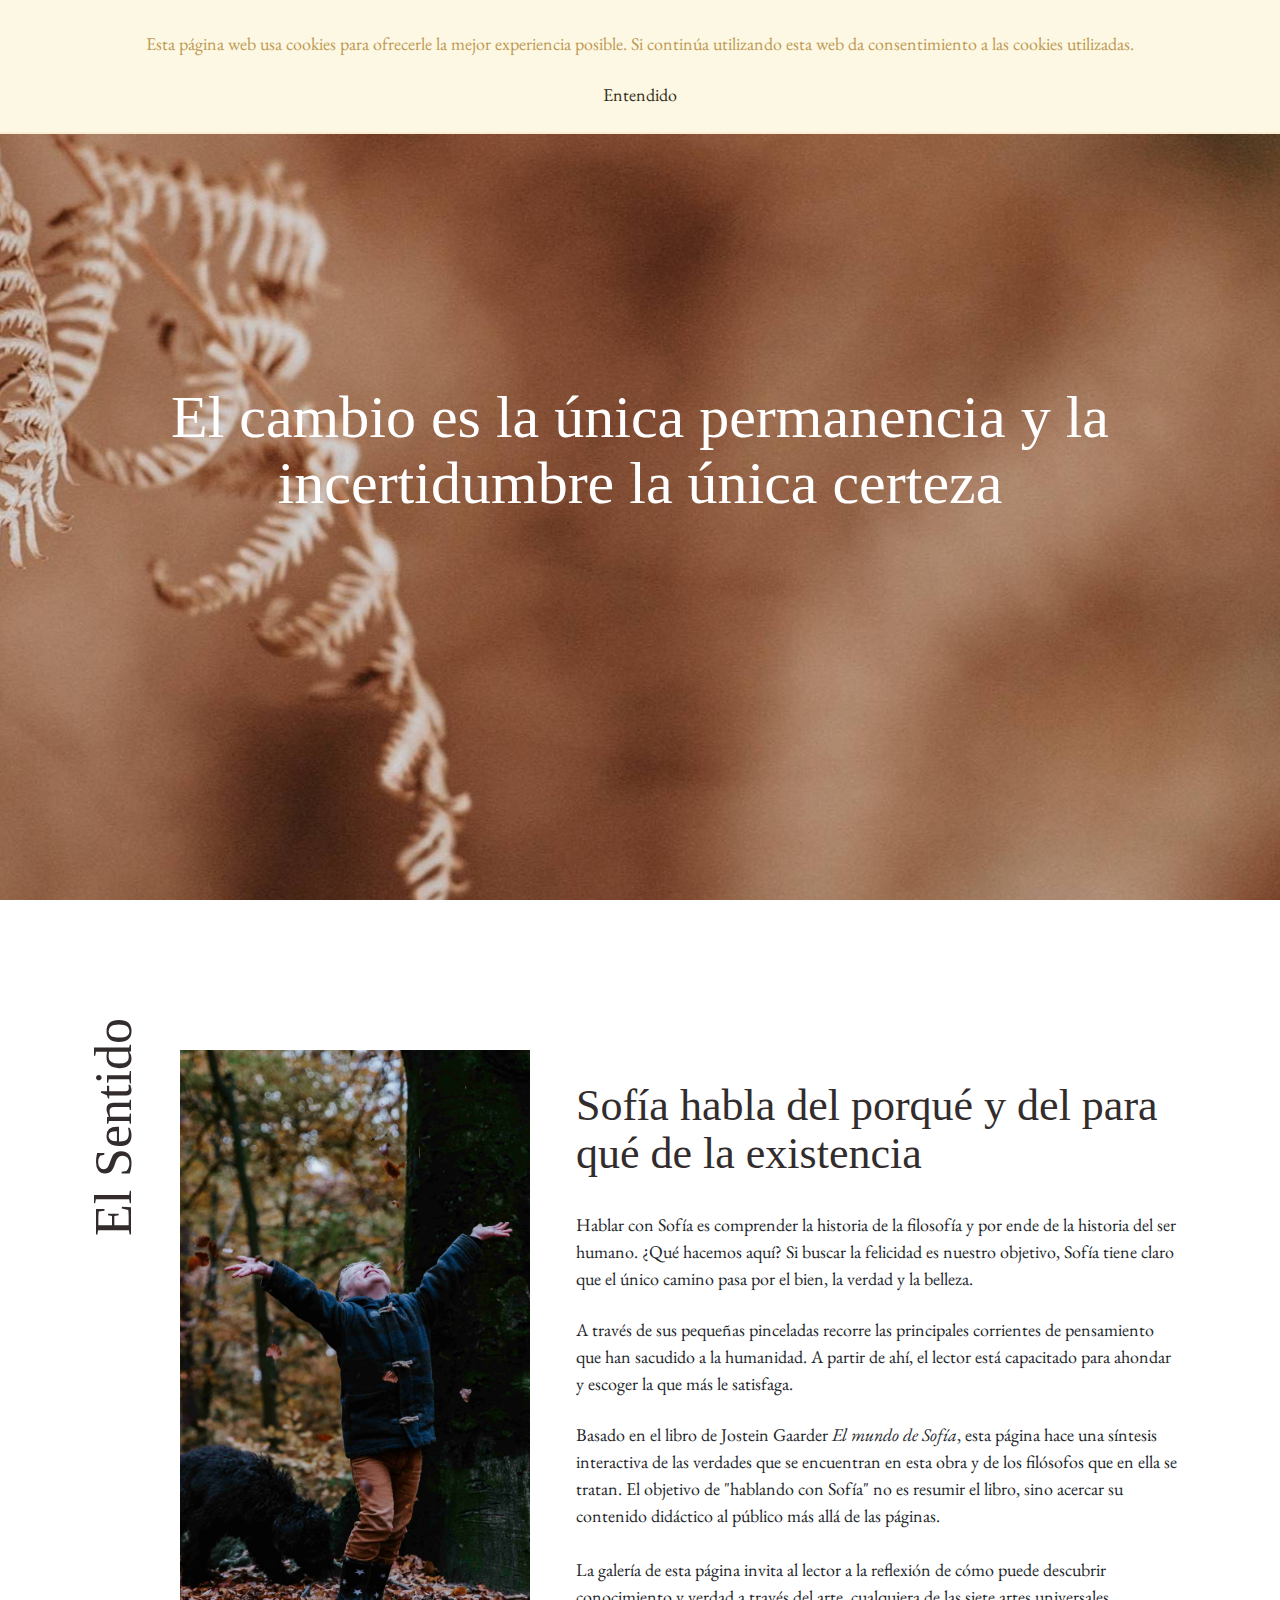
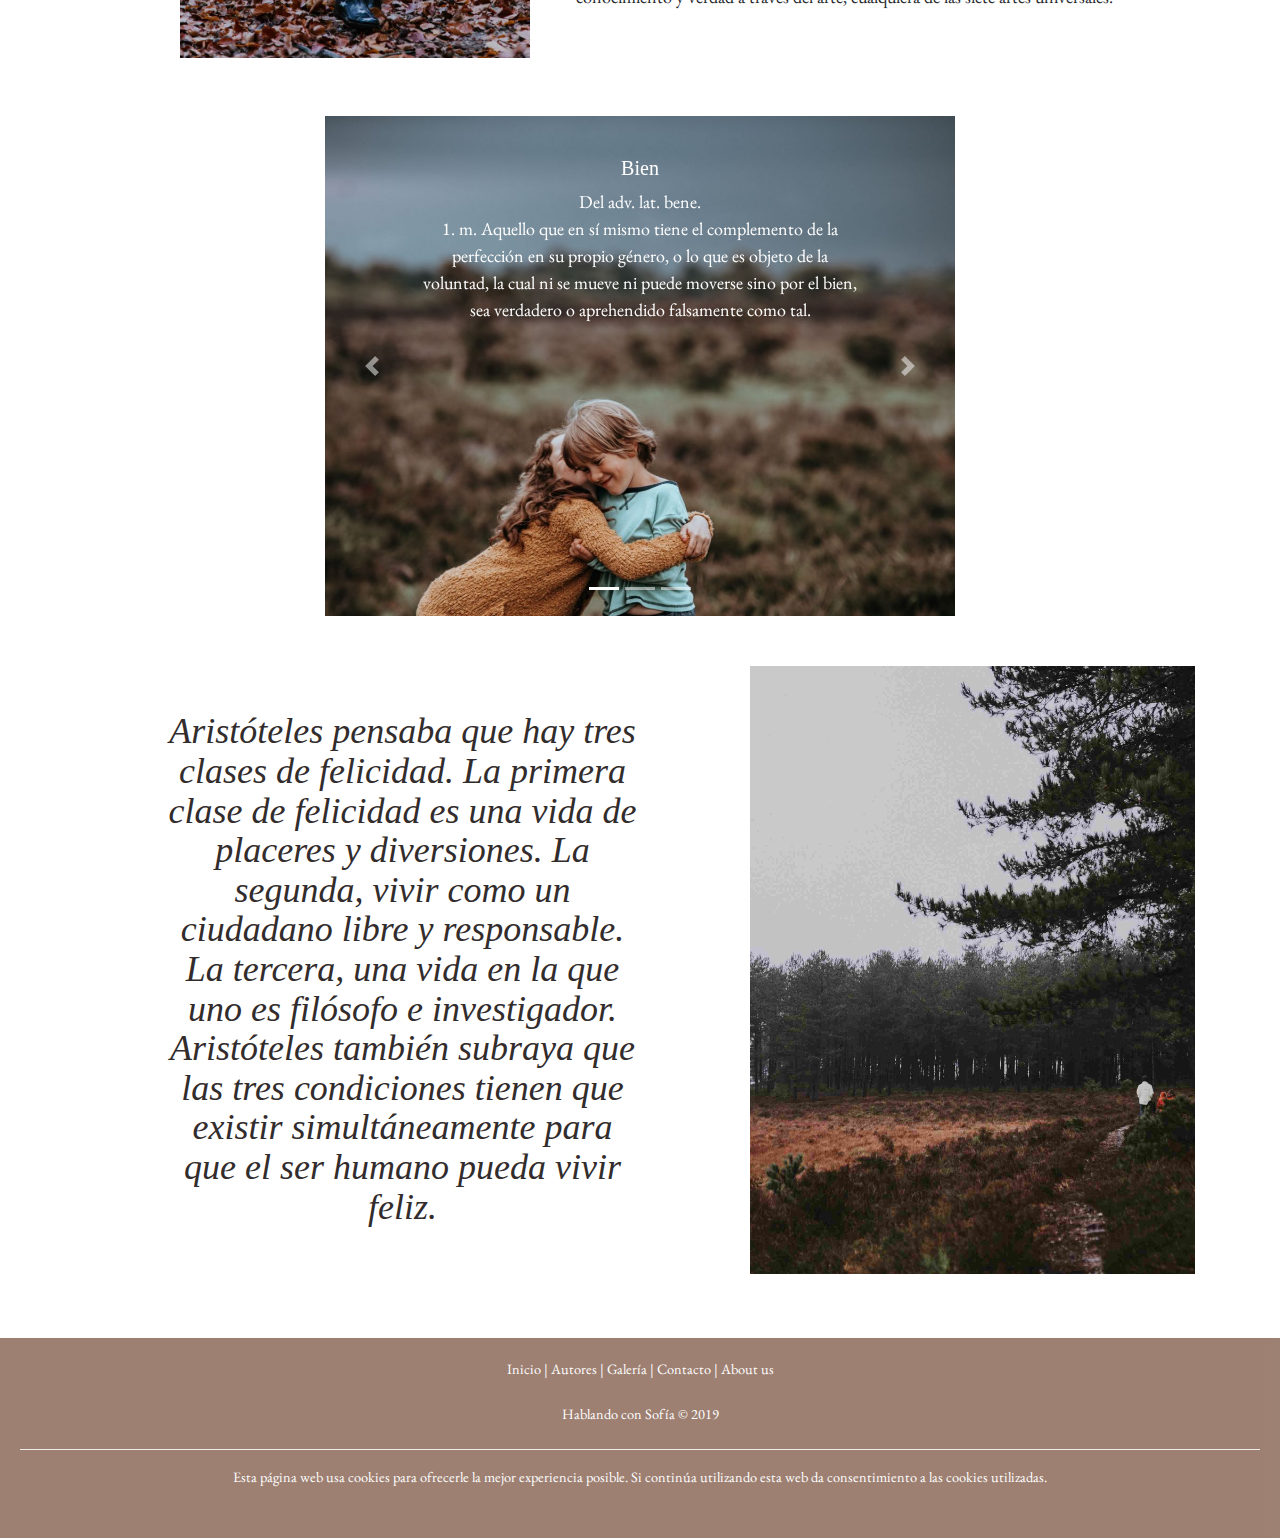
<file: proyecto/index.html>
<!-- Práctica final DW
            V - Usar Bootstrap 4.3
            V - Mínimo 4 páginas
            V - Tener página de inicio y contacto                             
            V - Altura mínima página = 3000px;
            V - Todas incluyen cabecera con logo y footer
            V - Textos reales
            V - Página inicio incluye carrusel imágenes con texto visible
            V - Recomendado: img 1920x400-750
            V - Segunda página incluye galería con JS
            V - Tercera página: combinación textos e imágenes
            V - Página de contacto: foto y datos alumno
            V - Incluye mapa Google
            V - Incluye formulario de contacto que envía a : https://postman-echo.com
            V - Incluye servicio web de terceros (Ig, o Fb)
            V - Aviso política cookies (que solo aparece una vez)
            V - Adaptarse a las 5 resoluciones de Bootstrap -->



<!DOCTYPE html>
<html lang="es-ES">

<head>
    <meta name="viewport" content="width=device-width, initial-scale=1.0">
    <meta charset="UTF-8">
    <meta property="author" content="Silvia Romero Azpitarte">
    <title>Hablando con Sofía</title>
    <link rel="stylesheet" href="https://maxcdn.bootstrapcdn.com/bootstrap/4.3.1/css/bootstrap.min.css">
    <link rel="stylesheet" type="text/css" href="css/mainCss.css">
    <link rel="stylesheet" type="text/css" href="css/menuCss.css">
    <link rel="stylesheet" type="text/css" href="css/heroCss.css">
    <link rel="stylesheet" type="text/css" href="css/cookies.css">
    <link rel="shortcut icon" type="image/png" href="mult/favicon.png"/>
</head>

<body id="body">
    <div id="cookies">
        <p>Esta página web usa cookies para ofrecerle la mejor experiencia posible. Si continúa utilizando esta web da consentimiento a las cookies utilizadas.</p>
        <p><a href="#" id="close-cookies">Entendido</a></p>
    </div>


    <div class="logo">
        <a class="home" href="index.html" style="color:#fff;">hablando<br>con Sofía</a>
    </div>

    <div class="wrapper">
        <section class="hero vertical-center">
            <label>
                    <input type="checkbox" id="menuCheck" onclick="disableScroll()"/>
                    <span class = "menu">
                        <span class="hamburger"></span>
                    </span>
                    <ul>
                        <li><a href="index.html">Inicio</a></li>
                        <li><a href="autores.html">Autores</a></li>
                        <li><a href="galeria.html">Galería</a></li>
                        <li><a href="contacto.html">Contacto</a></li>
                    </ul>
                </label>
            <div class="container text-center">
                <h1>El cambio es la única permanencia y la incertidumbre la única certeza</h1>
            </div>
        </section>
    </div>

    <main class="about">
        <div class="container">
            <div class="row">
                <div class="col-sm-12">
                    <div class="about">
                        <h1 class="section-heading">El Sentido</h1>
                    </div>
                </div>
                <div class="col-md-1"></div>
                <div class="col-sm-12 col-md-4">
                    <img class="img_felicidad" src="mult/felicidad.jpg">
                </div>
                <div class="col-sm-10 col-md-7">
                    <div class="intro">
                        <h2>Sofía habla del porqué y del para qué de la existencia</h2>
                        <p>Hablar con Sofía es comprender la historia de la filosofía y por ende de la historia del ser humano. ¿Qué hacemos aquí? Si buscar la felicidad es nuestro objetivo, Sofía tiene claro que el único camino pasa por el bien, la verdad
                            y la belleza.</p>
                        <p>A través de sus pequeñas pinceladas recorre las principales corrientes de pensamiento que han sacudido a la humanidad. A partir de ahí, el lector está capacitado para ahondar y escoger la que más le satisfaga.</p>
                        <p>Basado en el libro de Jostein Gaarder <span style="font-style:italic;">El mundo de Sofía</span>, esta página hace una síntesis interactiva de las verdades que se encuentran en esta obra y de los filósofos que en ella se tratan.
                            El objetivo de "hablando con Sofía" no es resumir el libro, sino acercar su contenido didáctico al público más allá de las páginas.</p><br>
                        <p>La galería de esta página invita al lector a la reflexión de cómo puede descubrir conocimiento y verdad a través del arte, cualquiera de las siete artes universales.</p>
                    </div>
                </div>
            </div>
            <div class="row justify-content-md-center">
                <div class="col-sm-12 col-md-8">
                    <div id="carouselExampleIndicators" class="carousel slide" data-ride="carousel">
                        <ol class="carousel-indicators">
                            <li data-target="#carouselExampleIndicators" data-slide-to="0" class="active"></li>
                            <li data-target="#carouselExampleIndicators" data-slide-to="1"></li>
                            <li data-target="#carouselExampleIndicators" data-slide-to="2"></li>
                        </ol>
                        <div class="carousel-inner">
                            <div class="carousel-item active">
                                <img class="d-block w-100" src="mult/bien.jpg" alt="Bien">
                                <div class="carousel-caption d-none d-md-block">
                                    <h5 class="carousel-silvia" style="font-size: 1.75 rem;">Bien</h5>
                                    <p class="carousel-silvia">Del adv. lat. bene.<br>1. m. Aquello que en sí mismo tiene el complemento de la perfección en su propio género, o lo que es objeto de la voluntad, la cual ni se mueve ni puede moverse sino por el bien, sea verdadero
                                        o aprehendido falsamente como tal.</p>
                                </div>
                            </div>
                            <div class="carousel-item">
                                <img class="d-block w-100" src="mult/verdad.jpg" alt="Verdad">
                                <div class="carousel-caption d-none d-md-block">
                                    <h5 class="carousel-silvia" style="font-size: 1.75 rem;">Verdad</h5>
                                    <p class="carousel-silvia">Del lat. verĭtas, -ātis.<br>1. f. Conformidad de las cosas en la realidad con el concepto que de ellas forma la mente.</p>
                                </div>
                            </div>
                            <div class="carousel-item">
                                <img class="d-block w-100" src="mult/belleza.jpg" alt="Belleza">
                                <div class="carousel-caption d-none d-md-block">
                                    <h5 class="carousel-silvia" style="font-size: 1.75 rem;">Belleza</h5>
                                    <p class="carousel-silvia">1. f. Fil. En la filosofía platónica, prototipo o ejemplar de belleza, a la que tienden ciertas formas de la realidad en continua búsqueda de la belleza en sí.</p>
                                </div>
                            </div>
                        </div>
                        <a class="carousel-control-prev" href="#carouselExampleIndicators" role="button" data-slide="prev">
                            <span class="carousel-control-prev-icon" aria-hidden="true"></span>
                            <span class="sr-only">Previous</span>
                        </a>
                        <a class="carousel-control-next" href="#carouselExampleIndicators" role="button" data-slide="next">
                            <span class="carousel-control-next-icon" aria-hidden="true"></span>
                            <span class="sr-only">Next</span>
                        </a>
                    </div>
                </div>
            </div>
            <div class="row">
                <div class="col-sm-12 col-md-7">
                    <blockquote>
                        <h3>Aristóteles pensaba que hay tres clases de felicidad. La primera clase de felicidad es una vida de placeres y diversiones. La segunda, vivir como un ciudadano libre y responsable. La tercera, una vida en la que uno es filósofo
                            e investigador. Aristóteles también subraya que las tres condiciones tienen que existir simultáneamente para que el ser humano pueda vivir feliz.</h3>
                    </blockquote>
                </div>
                <div class="col-sm-12 col-md-5">
                    <img src="mult/bosque.jpg">
                </div>
            </div>
            </section>
        </div>
    </main>

    <footer>
        <p><a href="index.html">Inicio</a> | <a href="autores.html">Autores</a> | <a href="galeria.html">Galería</a> | <a href="contacto.html">Contacto</a> | <a href="contacto.html#about">About us</a></p>
        <p>Hablando con Sofía © 2019</p>
        <hr>
        <p>Esta página web usa cookies para ofrecerle la mejor experiencia posible. Si continúa utilizando esta web da consentimiento a las cookies utilizadas.</p>
    </footer>


    <script src="https://ajax.googleapis.com/ajax/libs/jquery/3.4.1/jquery.min.js"></script>
    <script src="https://cdnjs.cloudflare.com/ajax/libs/popper.js/1.14.7/umd/popper.min.js"></script>
    <script src="https://maxcdn.bootstrapcdn.com/bootstrap/4.3.1/js/bootstrap.min.js"></script>

    <script src="js/parallax.js" type="text/javascript"></script>
    <script src="js/menu.js" type="text/javascript"></script>
    <script src="js/cookies.js" type="text/javascript"></script>

</body>

</html>
</file>
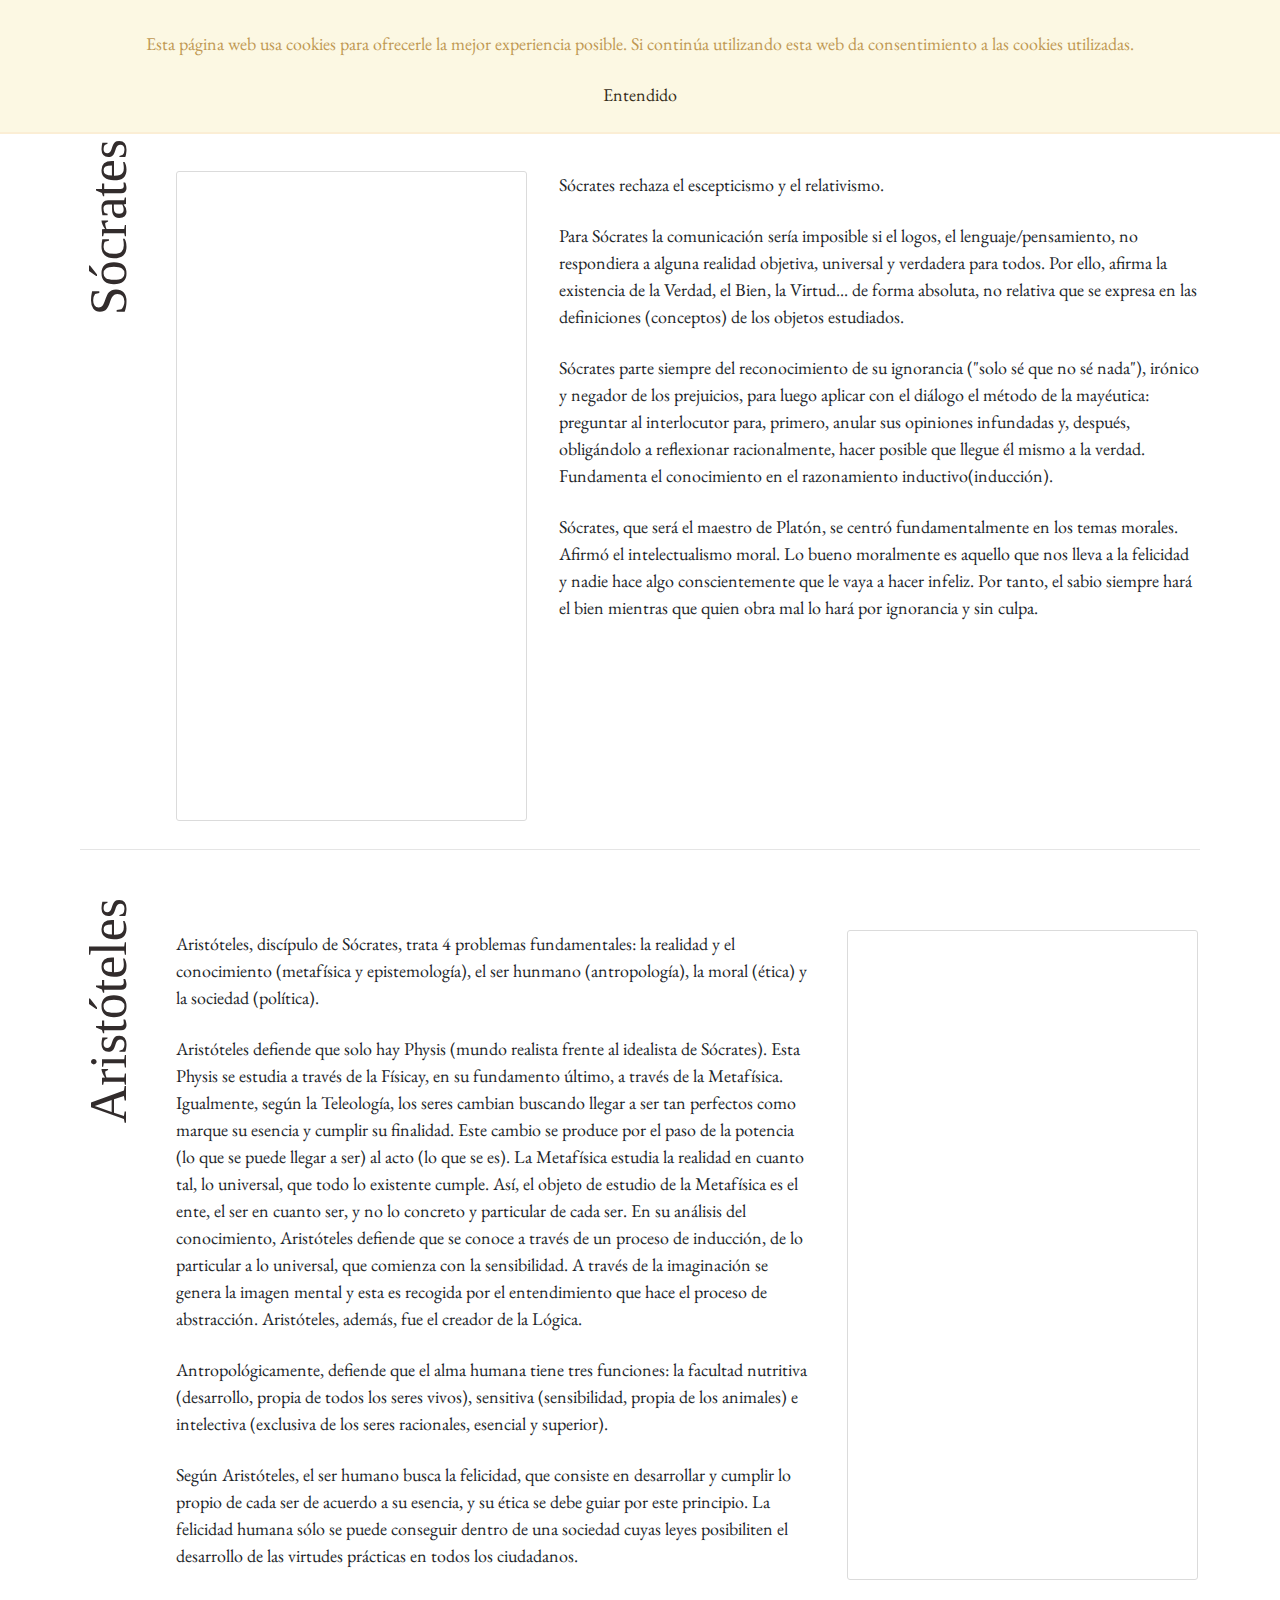
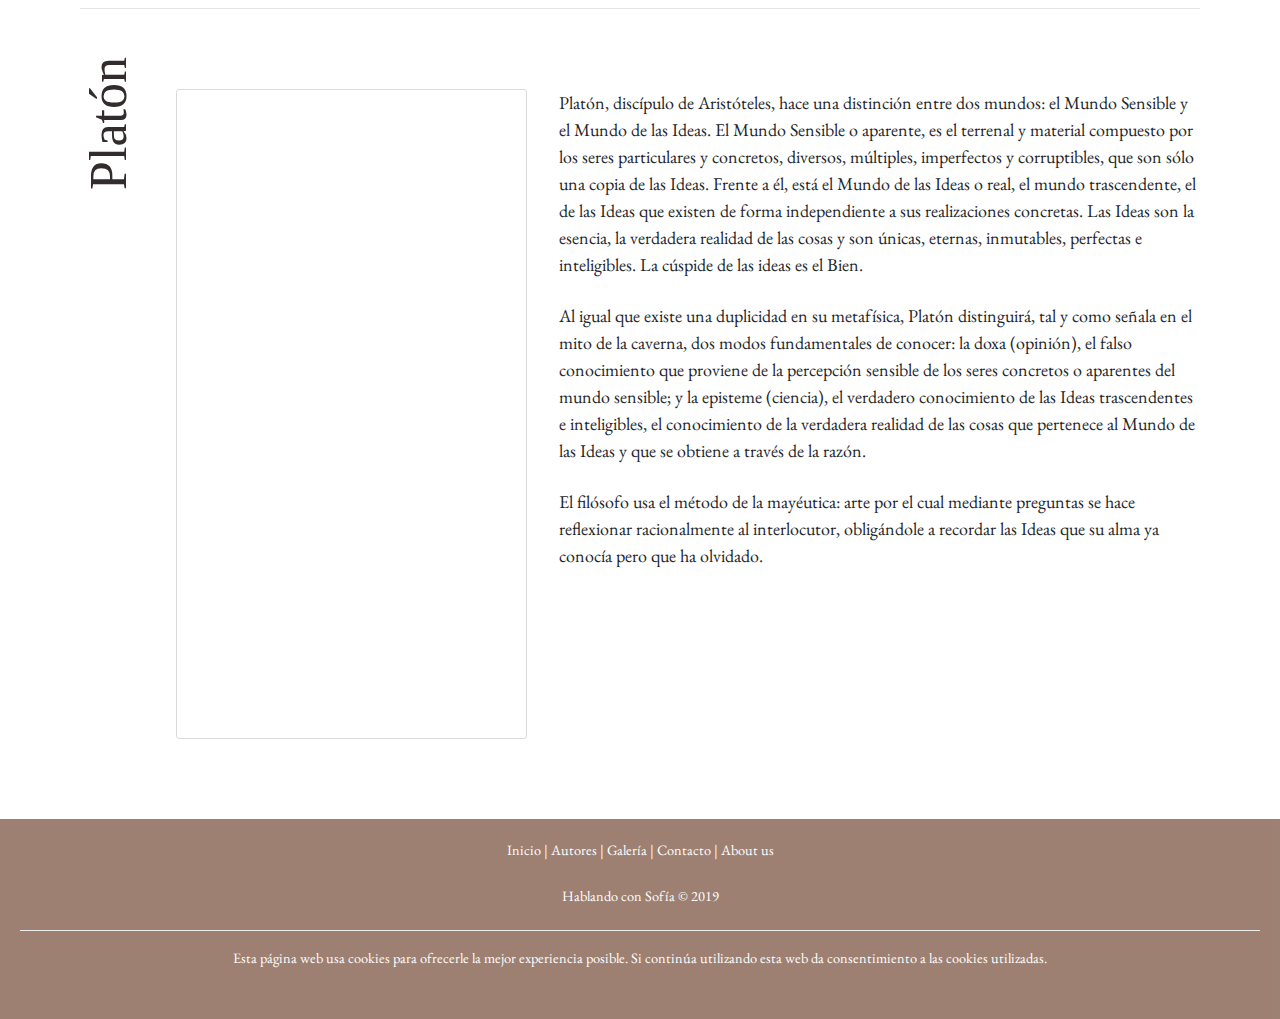
<file: proyecto/autores.html>
<!DOCTYPE  html>
<html lang="es">

<head>
    <meta name="viewport" content="width=device-width, initial-scale=1.0">
    <meta charset="UTF-8">
    <meta property="author" content="Silvia Romero Azpitarte">
    <title>Autores</title>

    <link rel="stylesheet" href="https://maxcdn.bootstrapcdn.com/bootstrap/4.3.1/css/bootstrap.min.css">
    <link rel="stylesheet" type="text/css" href="css/cookies.css">
    <link rel="stylesheet" type="text/css" href="css/mainCss.css">
    <link rel="stylesheet" type="text/css" href="css/menuCss.css">
    <link rel="shortcut icon" type="image/png" href="mult/favicon.png"/>
</head>

<body id="body">

    <div id="cookies">
        <p>Esta página web usa cookies para ofrecerle la mejor experiencia posible. Si continúa utilizando esta web da consentimiento a las cookies utilizadas.</p>
        <p><a href="#" id="close-cookies">Entendido</a></p>
    </div>

    <div class="logo"><a class="home" href="index.html">hablando<br>con Sofía</a></div>

    <label>
            <input type="checkbox" id="menuCheck"  onclick="disableScroll()">
            <span class = "menu">
                <span class="hamburger"></span>
            </span>
            <ul>
                <li><a href="index.html">Inicio</a>
                <li><a href="autores.html">Autores</a>
                <li><a href="galeria.html">Galería</a>
                <li><a href="contacto.html">Contacto</a>
            </ul>
    </label>


    <main class="autores">

        <div class="row">
            <div class="col-sm-12 column-md-1">
                <div class="about">
                    <h1 class="section-heading">Sócrates</h1>
                </div>
            </div>
            <div class="col-md-1"></div>
            <div class="col-sm-12 col-md-4" style="width:100%; height:100%;">
                <iframe class="instagram-media instagram-media-rendered" id="instagram-embed-0" src="https://www.instagram.com/p/BeQBxwQA2bK/embed/captioned/?cr=1&amp;v=12&amp;wp=295&amp;rd=null&amp;rp=%2FC%3A%2FUsers%2FRafael%2FDesktop%2Fproyecto%2Fautores.html#%7B%22ci%22%3A0%2C%22os%22%3A504%2C%22ls%22%3A369%2C%22le%22%3A495%7D"
                    allowtransparency="true" allowfullscreen="true" data-instgrm-payload-id="instagram-media-payload-0" scrolling="no" style="background: white none repeat scroll 0% 0%; max-width: 540px; width: calc(100% - 2px); border-radius: 3px; border: 1px solid rgb(219, 219, 219); box-shadow: none; display: block; margin: 0px 0px 12px; padding: 0px;"
                    height="1380" frameborder="0"></iframe>
            </div>
            <div class="col-sm-12 col-md-7">
                <p>Sócrates rechaza el escepticismo y el relativismo.
                    <p>Para Sócrates la comunicación sería imposible si el logos, el lenguaje/pensamiento, no respondiera a alguna realidad objetiva, universal y verdadera para todos. Por ello, afirma la existencia de la Verdad, el Bien, la Virtud... de
                        forma absoluta, no relativa que se expresa en las definiciones (conceptos) de los objetos estudiados.
                        <p>Sócrates parte siempre del reconocimiento de su ignorancia ("solo sé que no sé nada"), irónico y negador de los prejuicios, para luego aplicar con el diálogo el método de la mayéutica: preguntar al interlocutor para, primero, anular
                            sus opiniones infundadas y, después, obligándolo a reflexionar racionalmente, hacer posible que llegue él mismo a la verdad. Fundamenta el conocimiento en el razonamiento inductivo(inducción).
                            <p>Sócrates, que será el maestro de Platón, se centró fundamentalmente en los temas morales. Afirmó el intelectualismo moral. Lo bueno moralmente es aquello que nos lleva a la felicidad y nadie hace algo conscientemente que le
                                vaya a hacer infeliz. Por tanto, el sabio siempre hará el bien mientras que quien obra mal lo hará por ignorancia y sin culpa.
            </div>
        </div>

        <hr>

        <div class="row">
            <div class="col-sm-12 column-md-1">
                <div class="about">
                    <h1 class="section-heading">Aristóteles</h1>
                </div>
            </div>
            <div class="col-md-1"></div>

            <div class="col-sm-12 col-md-7 order-md-0 order-1">
                <p>Aristóteles, discípulo de Sócrates, trata 4 problemas fundamentales: la realidad y el conocimiento (metafísica y epistemología), el ser hunmano (antropología), la moral (ética) y la sociedad (política).
                    <p>Aristóteles defiende que solo hay Physis (mundo realista frente al idealista de Sócrates). Esta Physis se estudia a través de la Físicay, en su fundamento último, a través de la Metafísica. Igualmente, según la Teleología, los seres
                        cambian buscando llegar a ser tan perfectos como marque su esencia y cumplir su finalidad. Este cambio se produce por el paso de la potencia (lo que se puede llegar a ser) al acto (lo que se es). La Metafísica estudia la realidad
                        en cuanto tal, lo universal, que todo lo existente cumple. Así, el objeto de estudio de la Metafísica es el ente, el ser en cuanto ser, y no lo concreto y particular de cada ser. En su análisis del conocimiento, Aristóteles defiende
                        que se conoce a través de un proceso de inducción, de lo particular a lo universal, que comienza con la sensibilidad. A través de la imaginación se genera la imagen mental y esta es recogida por el entendimiento que hace el proceso
                        de abstracción. Aristóteles, además, fue el creador de la Lógica.
                        <p>Antropológicamente, defiende que el alma humana tiene tres funciones: la facultad nutritiva (desarrollo, propia de todos los seres vivos), sensitiva (sensibilidad, propia de los animales) e intelectiva (exclusiva de los seres racionales,
                            esencial y superior).
                            <p>Según Aristóteles, el ser humano busca la felicidad, que consiste en desarrollar y cumplir lo propio de cada ser de acuerdo a su esencia, y su ética se debe guiar por este principio. La felicidad humana sólo se puede conseguir
                                dentro de una sociedad cuyas leyes posibiliten el desarrollo de las virtudes prácticas en todos los ciudadanos.
            </div>
            <div class="col-sm-12 col-md-4 order-md-1 order-0" style="width:100%; height:100%;">
                <iframe class="instagram-media instagram-media-rendered" id="instagram-embed-0" src="https://www.instagram.com/p/BqXKhh5AjHb/embed/captioned/?cr=1&amp;v=12&amp;wp=526&amp;rd=null&amp;rp=%2FC%3A%2FUsers%2FRafael%2FDesktop%2Fproyecto%2Fautores.html#%7B%22ci%22%3A0%2C%22os%22%3A588%2C%22ls%22%3A366%2C%22le%22%3A446%7D"
                    allowtransparency="true" allowfullscreen="true" data-instgrm-payload-id="instagram-media-payload-0" scrolling="no" style="background: white none repeat scroll 0% 0%; max-width: 540px; width: calc(100% - 2px); border-radius: 3px; border: 1px solid rgb(219, 219, 219); box-shadow: none; display: block; margin: 0px 0px 12px; padding: 0px;"
                    height="1380" frameborder="0"></iframe>
            </div>
        </div>

        <hr>

        <div class="row">
            <div class="col-sm-12 column-md-1">
                <div class="about">
                    <h1 class="section-heading">Platón</h1>
                </div>
            </div>
            <div class="col-md-1"></div>
            <div class="col-sm-12 col-md-4" style="width:100%; height:100%;">
                <iframe class="instagram-media instagram-media-rendered" id="instagram-embed-0" src="https://www.instagram.com/p/ByX2LE8iLY4/embed/captioned/?cr=1&amp;v=12&amp;wp=526&amp;rd=null&amp;rp=%2FC%3A%2FUsers%2FRafael%2FDesktop%2Fproyecto%2Fautores.html#%7B%22ci%22%3A0%2C%22os%22%3A437%2C%22ls%22%3A368%2C%22le%22%3A421%7D"
                    allowtransparency="true" allowfullscreen="true" data-instgrm-payload-id="instagram-media-payload-0" scrolling="no" style="background: white none repeat scroll 0% 0%; max-width: 540px; width: calc(100% - 2px); border-radius: 3px; border: 1px solid rgb(219, 219, 219); box-shadow: none; display: block; margin: 0px; padding: 0px 0px 12px;"
                    height="1380" frameborder="0"></iframe>
            </div>
            <div class="col-sm-12 col-md-7">
                <p>Platón, discípulo de Aristóteles, hace una distinción entre dos mundos: el Mundo Sensible y el Mundo de las Ideas. El Mundo Sensible o aparente, es el terrenal y material compuesto por los seres particulares y concretos, diversos, múltiples,
                    imperfectos y corruptibles, que son sólo una copia de las Ideas. Frente a él, está el Mundo de las Ideas o real, el mundo trascendente, el de las Ideas que existen de forma independiente a sus realizaciones concretas. Las Ideas son
                    la esencia, la verdadera realidad de las cosas y son únicas, eternas, inmutables, perfectas e inteligibles. La cúspide de las ideas es el Bien.
                    <p>Al igual que existe una duplicidad en su metafísica, Platón distinguirá, tal y como señala en el mito de la caverna, dos modos fundamentales de conocer: la doxa (opinión), el falso conocimiento que proviene de la percepción sensible
                        de los seres concretos o aparentes del mundo sensible; y la episteme (ciencia), el verdadero conocimiento de las Ideas trascendentes e inteligibles, el conocimiento de la verdadera realidad de las cosas que pertenece al Mundo de
                        las Ideas y que se obtiene a través de la razón.
                        <p>El filósofo usa el método de la mayéutica: arte por el cual mediante preguntas se hace reflexionar racionalmente al interlocutor, obligándole a recordar las Ideas que su alma ya conocía pero que ha olvidado.
            </div>
        </div>

    </main>

    <footer>
        <p><a href="index.html">Inicio</a> | <a href="autores.html">Autores</a> | <a href="galeria.html">Galería</a> | <a href="contacto.html">Contacto</a> | <a href="contacto.html#about">About us</a></p>
        <p>Hablando con Sofía © 2019</p>
        <hr>
        <p>Esta página web usa cookies para ofrecerle la mejor experiencia posible. Si continúa utilizando esta web da consentimiento a las cookies utilizadas.</p>
    </footer>



    <script src="https://ajax.googleapis.com/ajax/libs/jquery/3.4.1/jquery.min.js"></script>
    <script src="https://cdnjs.cloudflare.com/ajax/libs/popper.js/1.14.7/umd/popper.min.js"></script>
    <script src="https://maxcdn.bootstrapcdn.com/bootstrap/4.3.1/js/bootstrap.min.js"></script>

    <script src="js/menu.js" type="text/javascript"></script>
    <script src="js/cookies.js" type="text/javascript"></script>
</body>

</html>
</file>
<file: proyecto/css/mainCss.css>
@import url("https://fonts.googleapis.com/css?family=EB+Garamond:400,500|Roboto:400,700|IM+Fell+English+SC");
html {
    -ms-overflow-style: none;
    scrollbar-width: none;
}

body {
    font-family: "IM Fell English SC", serif;
    font-size: 1.2em;
    background: #FFFFFF;
    margin: 0;
    padding: 0;
    text-rendering: optimizeLegibility;
}

::-webkit-scrollbar {
    display: none;
}

.about {
    padding: 2rem 0;
}

.carousel {
    margin: 50px;
}

.carousel-caption {
    position: absolute;
    top: 20px;
    bottom: 0px;
    z-index: 1;
}

.carousel-indicators {
    z-index: 1;
}

.carousel-silvia {
    display: none;
}

h1,
h2,
h3 {
    font-family: 'IM Fell English SC', serif;
    color: #322C2C;
    line-height: 1.1;
}

h1 {
    font-size: 2.325rem;
    font-weight: 500;
    margin: 0;
}

h2 {
    font-size: 2rem;
    margin: 0 0 2rem;
}

h3 {
    font-size: 1.75rem;
    margin: 0 0 2rem;
}

p {
    font-family: "EB Garamond", serif;
    margin: 0 0 1.5rem;
}

p:nth-child(4) {
    margin: 0;
}

p.copyright {
    margin: 1.5rem 0;
}

blockquote {
    width: 40rem;
    height: auto;
    max-width: 100%;
    margin: auto;
    display: flex;
    align-items: center;
    text-align: center;
    font-style: italic;
}

.intro {
    width: 100%;
    margin: 1rem 0;
    padding: 0;
}

.section-heading {
    transform: rotate(0) translateX(0);
}

img {
    width: 100%;
    height: 100%;
    object-fit: cover;
}

footer {
    height: 200px;
    padding: 20px;
    text-align: center;
    font-size: 0.9rem;
    background: #744B37;
    color: #FFFFFF;
    opacity: 0.7;
}

hr {
    background: #FFFFFF;
}

iframe {
    height: 650px;
}

input {
    font-family: "EB Garamond", serif;
    border: none;
}

.autores{
    padding: 5rem;
}
/* /////////////////////////////// MEDIAS /////////////////////////////// */

@media (max-width: 768px) {
    iframe {
        height: 400px;
    }
}

@media (min-width: 992px) {
    body {
        font-size: 1.125rem;
    }
    h1 {
        font-size: 3.25rem;
    }
    h2 {
        font-size: 2.75rem;
    }
    h3 {
        font-size: 2.25rem;
    }
    .carousel-silvia {
        display: block;
    }
    .carousel-inner {
        height: 500px;
    }
    img {
        height: 38rem;
    }
    .section-heading {
        position: absolute;
        transform-origin: top left;
        transform: rotate(-90deg) translateX(-100%);
    }
    .intro {
        padding: 1rem;
    }
    blockquote {
        width: 30rem;
        height: 40rem;
    }
}

.contacto {
    margin-top: 50px;
}

textarea {
    font-family: "EB Garamond", serif;
    border: none;
    resize: horizontal;
}

@media screen and (max-width: 576px) {
    .contacto {
        margin-top: -50px;
    }
}

@media screen and (max-height:400px) {
    img.img_felicidad {
        height: 300px;
        object-fit: cover;
        object-position: center center;
        backface-visibility: hidden;
    }
}
</file>
<file: proyecto/css/menuCss.css>
.home, .home:hover {
    color: #744B37;
}

div.logo {
    position: absolute;
    left: 12px;
    font-size: 25px;
    padding-top: 20px;
    padding-left: 20px;
    z-index: 1000;
}

@media screen and (max-width: 576px) {
    div.logo {
        display: none;
    }
    label ul {
        font-size: 1.2em;
    }
}

a, a:hover {
    color: #fff;
    text-decoration: none;
}

label .menu {
    position: fixed;
    right: -100px;
    top: -100px;
    z-index: 100;
    width: 200px;
    height: 200px;
    background: rgba(204, 204, 204, 0);
    border-radius: 50% 50% 50% 50%;
    transition: 0.25s ease-in-out;
}

label .menu:hover {
    background: rgba(204, 204, 204, 0.6);
}

label input {
    display: none;
}

label .hamburger {
    position: absolute;
    top: 135px;
    left: 50px;
    width: 30px;
    height: 2px;
    background: #ccc;
    display: block;
    transform-origin: center;
    transition: 0.5s ease-in-out;
}

label .hamburger:after,
label .hamburger:before {
    transition: 0.5s ease-in-out;
    content: "";
    position: absolute;
    display: block;
    width: 100%;
    height: 100%;
    background: #ccc;
}

label .hamburger:before {
    top: -10px;
}

label .hamburger:after {
    bottom: -10px;
}

label input:checked+.menu {
    box-shadow: 0 0 0 100vw #ccc, 0 0 0 100vh #ccc;
    border-radius: 0;
    background: #ccc;
    opacity: 0.9;
    z-index: 11;
}

label input:checked+.menu .hamburger {
    transform: rotate(45deg);
    background:#fff;
}

label input:checked+.menu .hamburger:after {
    transform: rotate(90deg);
    bottom: 0;
    background:#fff;
}

label input:checked+.menu .hamburger:before {
    transform: rotate(90deg);
    top: 0;
    background:#fff;
}

label input:checked+.menu+ul {
    opacity: 1;
    list-style: none;
    display: list-item;
    transition: 0.5s ease-in-out;
}

label ul {
    list-style: none;
    z-index: 200;
    position: fixed;
    top: 50%;
    left: 50%;
    transform: translate(-50%, -50%);
    opacity: 0;
    transition: 0.5s ease-in-out;
    line-height: 100px;
    display: none;
    font-size: 2.25rem;
    text-align: center;
}

label a {
    display: block;
    color: #000;
}

@media screen and (max-width: 630px){
    label .menu{
        position: absolute;
    }
}
</file>
<file: proyecto/css/heroCss.css>
@import url(https://fonts.googleapis.com/css?family=Work+Sans:400,300,200,700);
.wrapper {
    display: block;
    height: auto;
    position: relative;
    padding-bottom: 3em;
}

.hero {
    position: relative;
    height: 100%;
    width: 100%;
    background: url(../mult/helecho.jpg) no-repeat 50% 50% fixed;
    background-size: auto;
    overflow: hidden;
}

.hero h1 {
    position: relative;
    color: white;
    font-size: 60px;
    font-weight: 200;
}

@media (max-width: 768px) {
    .hero h1 {
        font-size: 30px;
    }
}

.hero.fadeout .optional-rainbow {
    display: block;
}

.hero.fadeout:before {
    display: none;
}

.hero:before {
    display: block;
    position: absolute;
    height: 100%;
    width: 100%;
    z-index: 5;
}

.hero .optional-rainbow {
    display: none;
    position: absolute;
    top: 0;
    left: 0;
    width: 100%;
    height: 100%;
    z-index: 4;
}

.container {
    position: relative;
}

.vertical-center {
    min-height: 100%;
    /* Fallback for browsers do NOT support vh unit */
    min-height: 100vh;
    /* These two lines are counted as one :-) */
    display: flex;
    align-items: center;
}
</file>
<file: proyecto/css/cookies.css>
#cookies {
    display: none;
    width: 100%;
    padding: 30px 30px 0px 30px;
    position: absolute;
    background: #fcf8e3;
    border-bottom: 2px solid #fbeed5;
    color: #c09853;
    text-align: center;
    z-index: 9999;
}

#cookies>p a {
    color: #332b17;
}

#cookies.display {
    display: block;
    position: fixed;
    -webkit-animation: cookies 1s 1;
    -moz-animation: cookies 1s 1;
    -ms-animation: cookies 1s 1;
    -o-animation: cookies 1s 1;
    animation: cookies 1s 1;
}

@keyframes cookies {
    0% {
        -webkit-transform: translate3d(0, -100px, 0);
        -moz-transform: translate3d(0, -100px, 0);
        -ms-transform: translate3d(0, -100px, 0);
        -o-transform: translate3d(0, -100px, 0);
        transform: translate3d(0, -100px, 0);
    }
    100% {
        -webkit-transform: translate3d(0, 0, 0);
        -moz-transform: translate3d(0, 0, 0);
        -ms-transform: translate3d(0, 0, 0);
        -o-transform: translate3d(0, 0, 0);
        transform: translate3d(0, 0, 0);
    }
}
</file>
